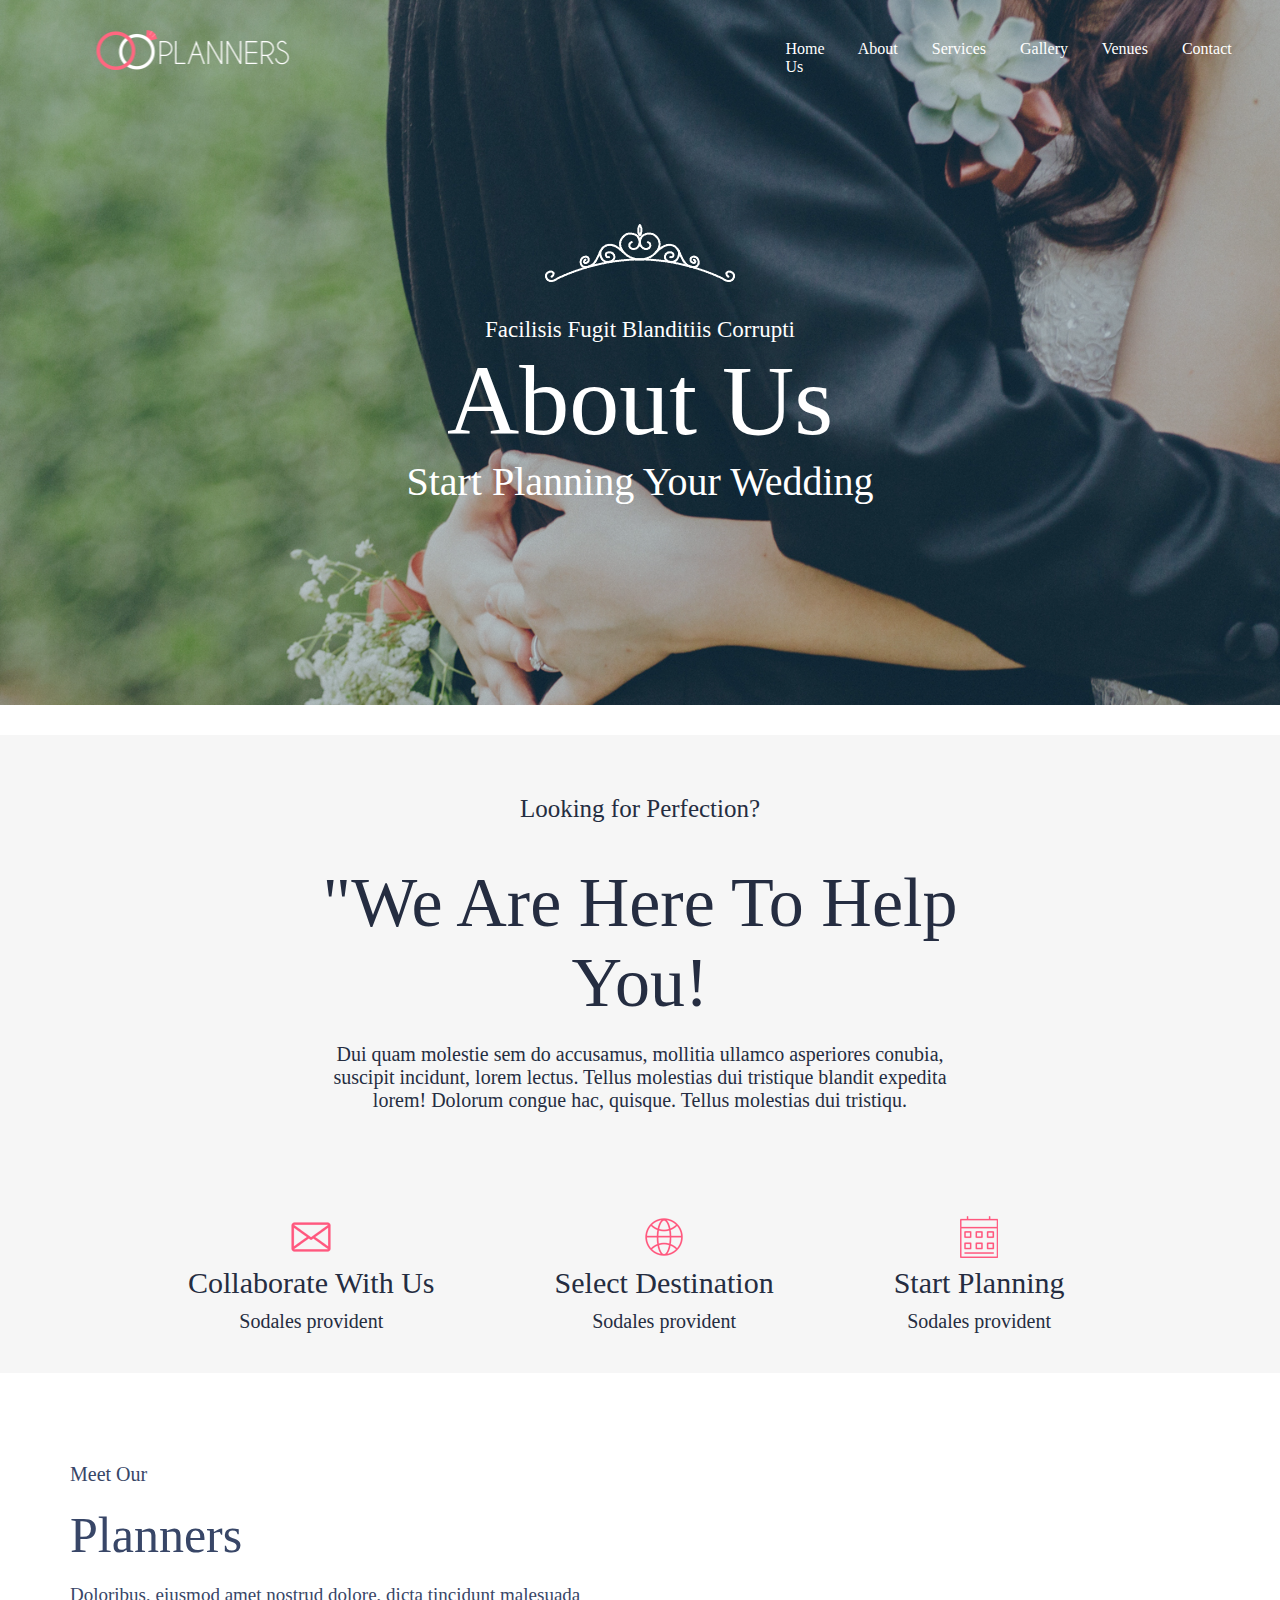
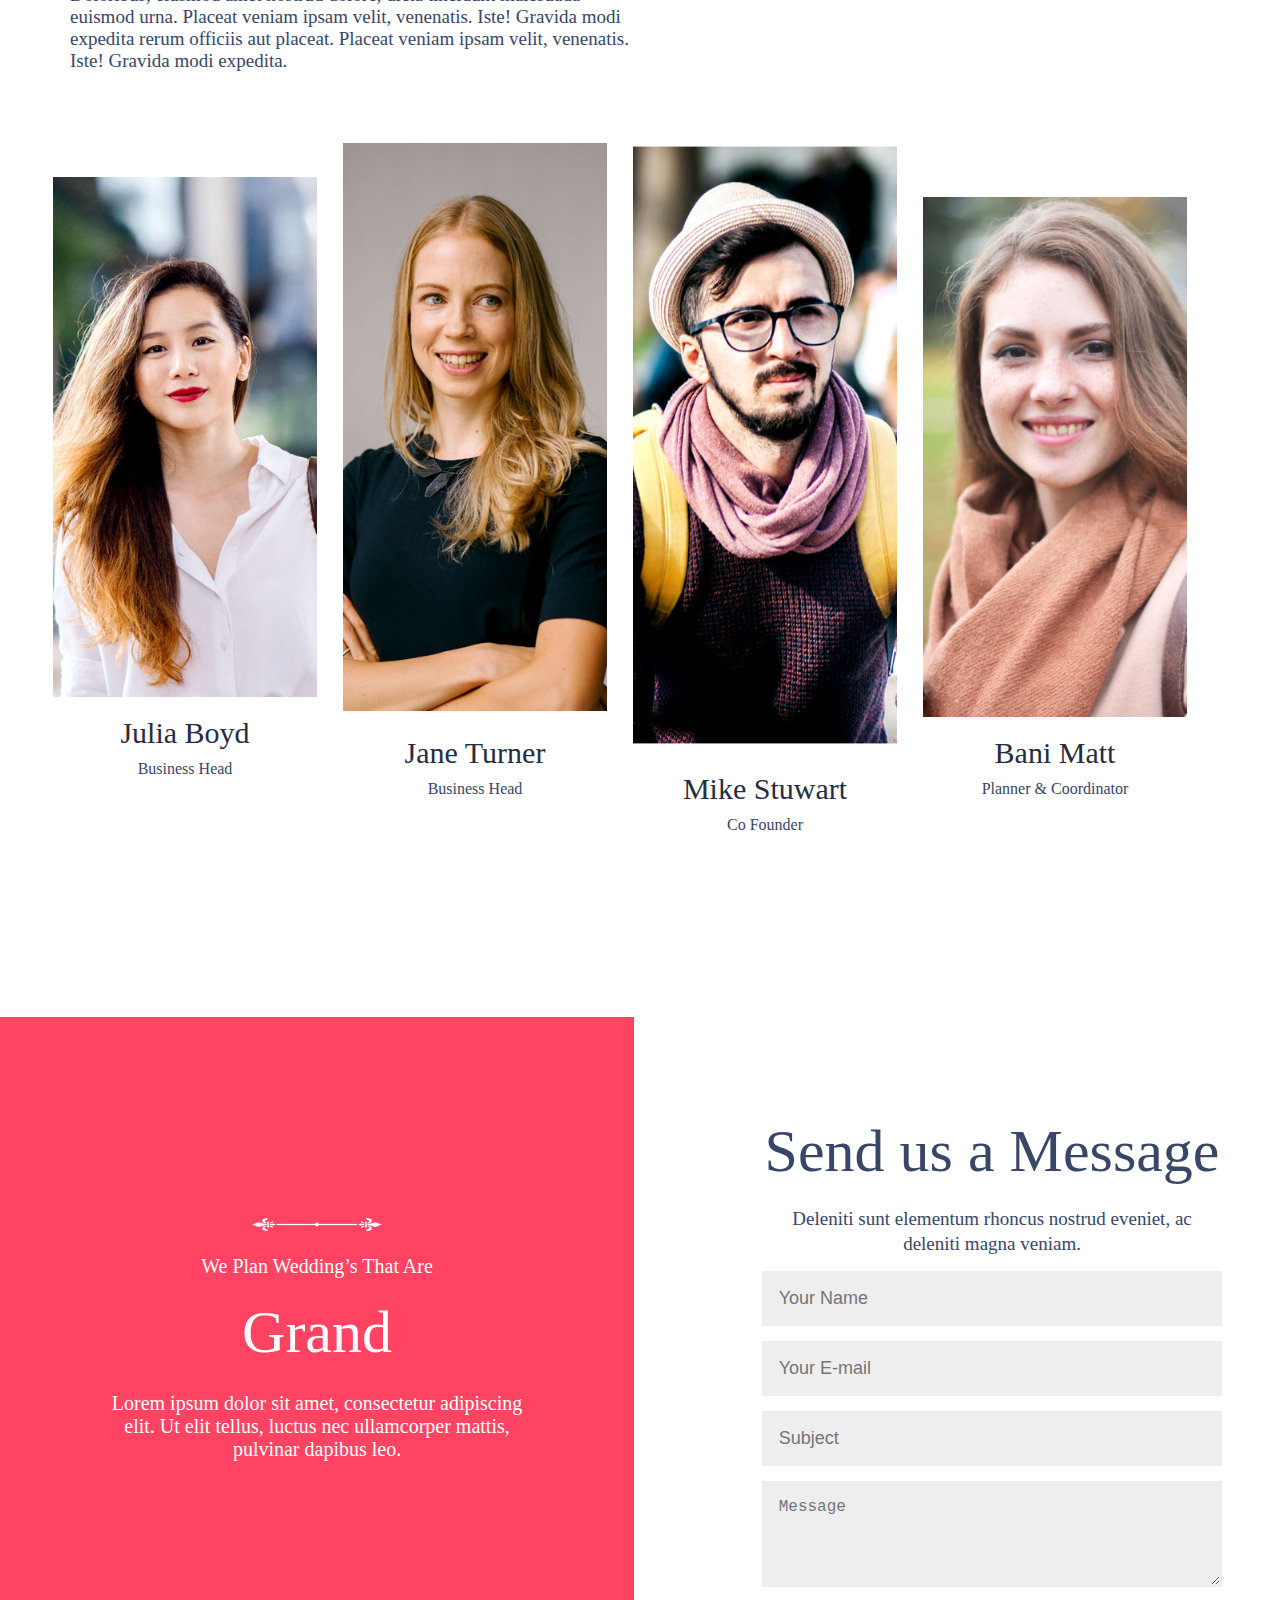
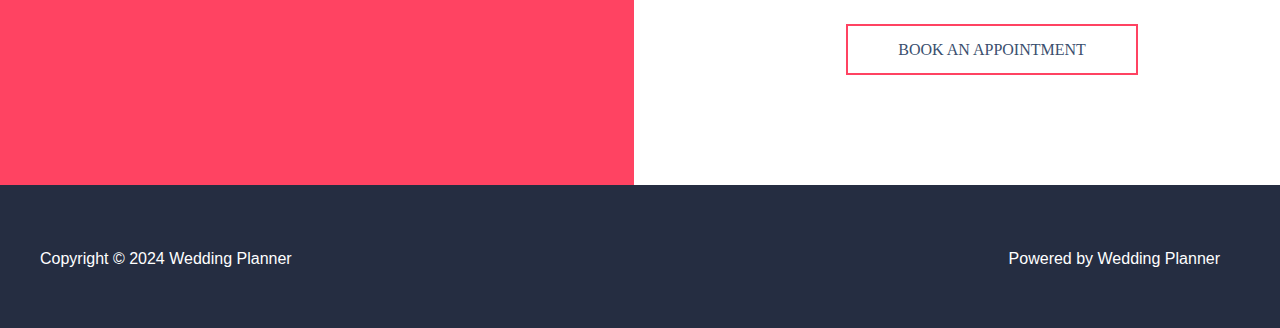
<file: About Us.html>
<!DOCTYPE html>
<html lang="en">
<head>
    <meta charset="UTF-8">
    <meta name="viewport" content="width=device-width, initial-scale=1.0">
    <title>About Us- Wedding Planner</title>
    <link rel="shortcut icon" href="Index_page_images/favicon01-free-img.png" type="image/x-icon">
    <link rel="stylesheet" href="About Us.css">
    <link rel="stylesheet" href="https://cdnjs.cloudflare.com/ajax/libs/font-awesome/6.6.0/css/all.min.css" 
    integrity="sha512-Kc323vGBEqzTmouAECnVceyQqyqdsSiqLQISBL29aUW4U/M7pSPA/gEUZQqv1cwx4OnYxTxve5UMg5GT6L4JJg=="
     crossorigin="anonymous" referrerpolicy="no-referrer" />
</head>
<body>
    <section class="section1">
        <div class="tab1">
            <div class="l1">
                <a href="#"><img src="Index_page_images/ringlogo@2x-free-img.png" alt="def" ></a>
            </div>
            <button class="hamburger-icon">
                <span></span>
                <span></span>
                <span></span>
            </button>
            <div class="l2 menu">
                <a href="index.html">Home</a>
                <a href="About Us.html">About</a>
                <a href="Services.html">Services</a>
                <a href="Gallery.html">Gallery</a>
                <a href="Venues.html">Venues</a>
                <a href="Contact us.html">Contact Us</a>
            </div>
              <script>
                // Your JavaScript code here
                const hamburgerIcon = document.querySelector('.hamburger-icon');
                const menu = document.querySelector('.menu');
        
                hamburgerIcon.addEventListener('click', () => {
                    menu.classList.toggle('active');
                });
            </script>
        </div>
        <div class="header">
            <div class="hd1"><img src="Index_page_images/pic10-free-img.png" alt=""></div>
            <div class="hd2">Facilisis Fugit Blanditiis Corrupti</div>
            <div class="hd3" >About Us</div>
            <div class="hd4">Start Planning Your Wedding</div>
        </div>
    </section>
    <section class="section2">
        <div class="sect2">
        <p class="look">Looking for Perfection?</p>
        <P class="We">"We Are Here To Help You!</P>
        <p class="Dui">Dui quam molestie sem do accusamus, mollitia ullamco asperiores conubia, suscipit incidunt, lorem lectus.
             Tellus molestias dui tristique blandit expedita lorem! Dolorum congue hac, quisque. Tellus molestias dui tristiqu.</p>
        </div>
        <div class="lgsect2">
            <div class="hrh">
                <img src="AboutUs_page_images/icon-4.png" alt="">
                <p class="pr">Collaborate With Us </p>
                <p>Sodales provident</p>
            </div>
            <div class="hrh">
                <img src="AboutUs_page_images/icon-5.png" alt="">
                <p class="pr">Select Destination </p>
                <p>Sodales provident</p>
            </div>
            <div class="hrh">
                <img src="AboutUs_page_images/icon-6.png" alt="">
                <p class="pr">Start Planning</p>
                <p>Sodales provident</p>
            </div>
        </div>
    </section>
    <section class="section3">

    </section>
    <section class="section4">
        <p class="byt yy">Meet Our </p>
        <p class="byt yzz">Planners </p>
        <p class="byt yz">Doloribus, eiusmod amet nostrud dolore, dicta tincidunt malesuada euismod urna. 
           Placeat veniam ipsam velit, venenatis. Iste! Gravida modi expedita rerum officiis
           aut placeat. Placeat veniam ipsam velit, venenatis. Iste! Gravida modi expedita.
        </p>
        <div class="teamcaption">
            <div class="imggg p9">
                <img src="AboutUs_page_images/team-1.jpg" alt="">
                <div class="HH4">
                    <p class="j1">Julia Boyd  </p> 
                    <p class="H4">Business Head</p>
                    <div class="social">
                        <i class="fa-brands fa-facebook"></i>
                        <i class="fa-brands fa-twitter"></i>
                        <i class="fa-brands fa-instagram"></i>
                    </div>
                </div>
            </div>
            <div class="imggg p8">
                <img src="AboutUs_page_images/team-2.jpg" alt="">
                <div class="HH4">
                    <p class="j1">Jane Turner  </p>
                    <p class="H4">Business Head </p>
                    <div class="social">
                        <i class="fa-brands fa-facebook"></i>
                        <i class="fa-brands fa-twitter"></i>
                        <i class="fa-brands fa-instagram"></i>
                    </div>
                </div>
            </div>
            <div class="imggg p7">
                <img src="AboutUs_page_images/team-3.jpg" alt="">
                <div class="HH4">
                    <p class="j1">Mike Stuwart </p>
                    <p class="H4">Co Founder</p>
                    <div class="social">
                        <i class="fa-brands fa-facebook"></i>
                        <i class="fa-brands fa-twitter"></i>
                        <i class="fa-brands fa-instagram"></i>
                    </div>
                </div>
            </div>
            <div class="imggg p6">
                <img src="AboutUs_page_images/team-4.jpg" alt="">
                <div class="HH4">
                    <p class="j1">Bani Matt </p>
                    <p class="H4">Planner & Coordinator</p>
                    <div class="social">
                        <i class="fa-brands fa-facebook"></i>
                        <i class="fa-brands fa-twitter"></i>
                        <i class="fa-brands fa-instagram"></i>
                    </div>     
                </div>
            </div>
        </div>
    </section>
    <section class="section8">
        <div class="sect8">
            <div class="Grandd">
                <div class="conbg">
                    <img src="Index_page_images/fancy-border-img.png" alt="">
                    <p class="pss1">We Plan Wedding’s That Are</p>
                    <p class="pss2">Grand</p>
                    <p class="pss3">Lorem ipsum dolor sit amet, consectetur adipiscing elit.
                         Ut elit tellus, luctus nec ullamcorper mattis, pulvinar dapibus leo.</p>
                    <div class="logoset">
                        <i class="fa-brands fa-facebook"></i>
                        <i class="fa-brands fa-twitter"></i>
                        <i class="fa-brands fa-instagram"></i>
                        <i class="fa-brands fa-youtube"></i>
                    </div>
                </div>
            </div>
            <div class="sendM">
                <div class="notl">
                    <p class="ps1">Send us a Message</p>
                    <p class="ps2">Deleniti sunt elementum rhoncus nostrud eveniet, ac deleniti magna veniam.</p>
                    <form action="" class="seck">
                        <input type="text" name="username" placeholder="Your Name" id="username" required> <br>
                        <input type="email" placeholder="Your E-mail" required> <br>
                        <input type="text" placeholder="Subject"> <br>
                        <textarea name="message" id="message" rows="4" cols="11" placeholder="Message" required></textarea> <br>
                        <!-- <button type="submit" class="ss3">Send Now</button> -->
                        <div class="book" type="submit">
                            <a href="#" class="bk">BOOK AN APPOINTMENT</a>
                        </div>
                    </form>
                </div>
            </div>
        </div>
    </section>
    <section class="section9">
        <div class="cont9">
            <div class="f9">
                <p>Copyright © 2024 Wedding Planner</p>
            </div>
            <div class="f9 la9">
                    <p>Powered by Wedding Planner</p>
            </div>
        </div>
    </section>
    
</body>
</html>
</file>
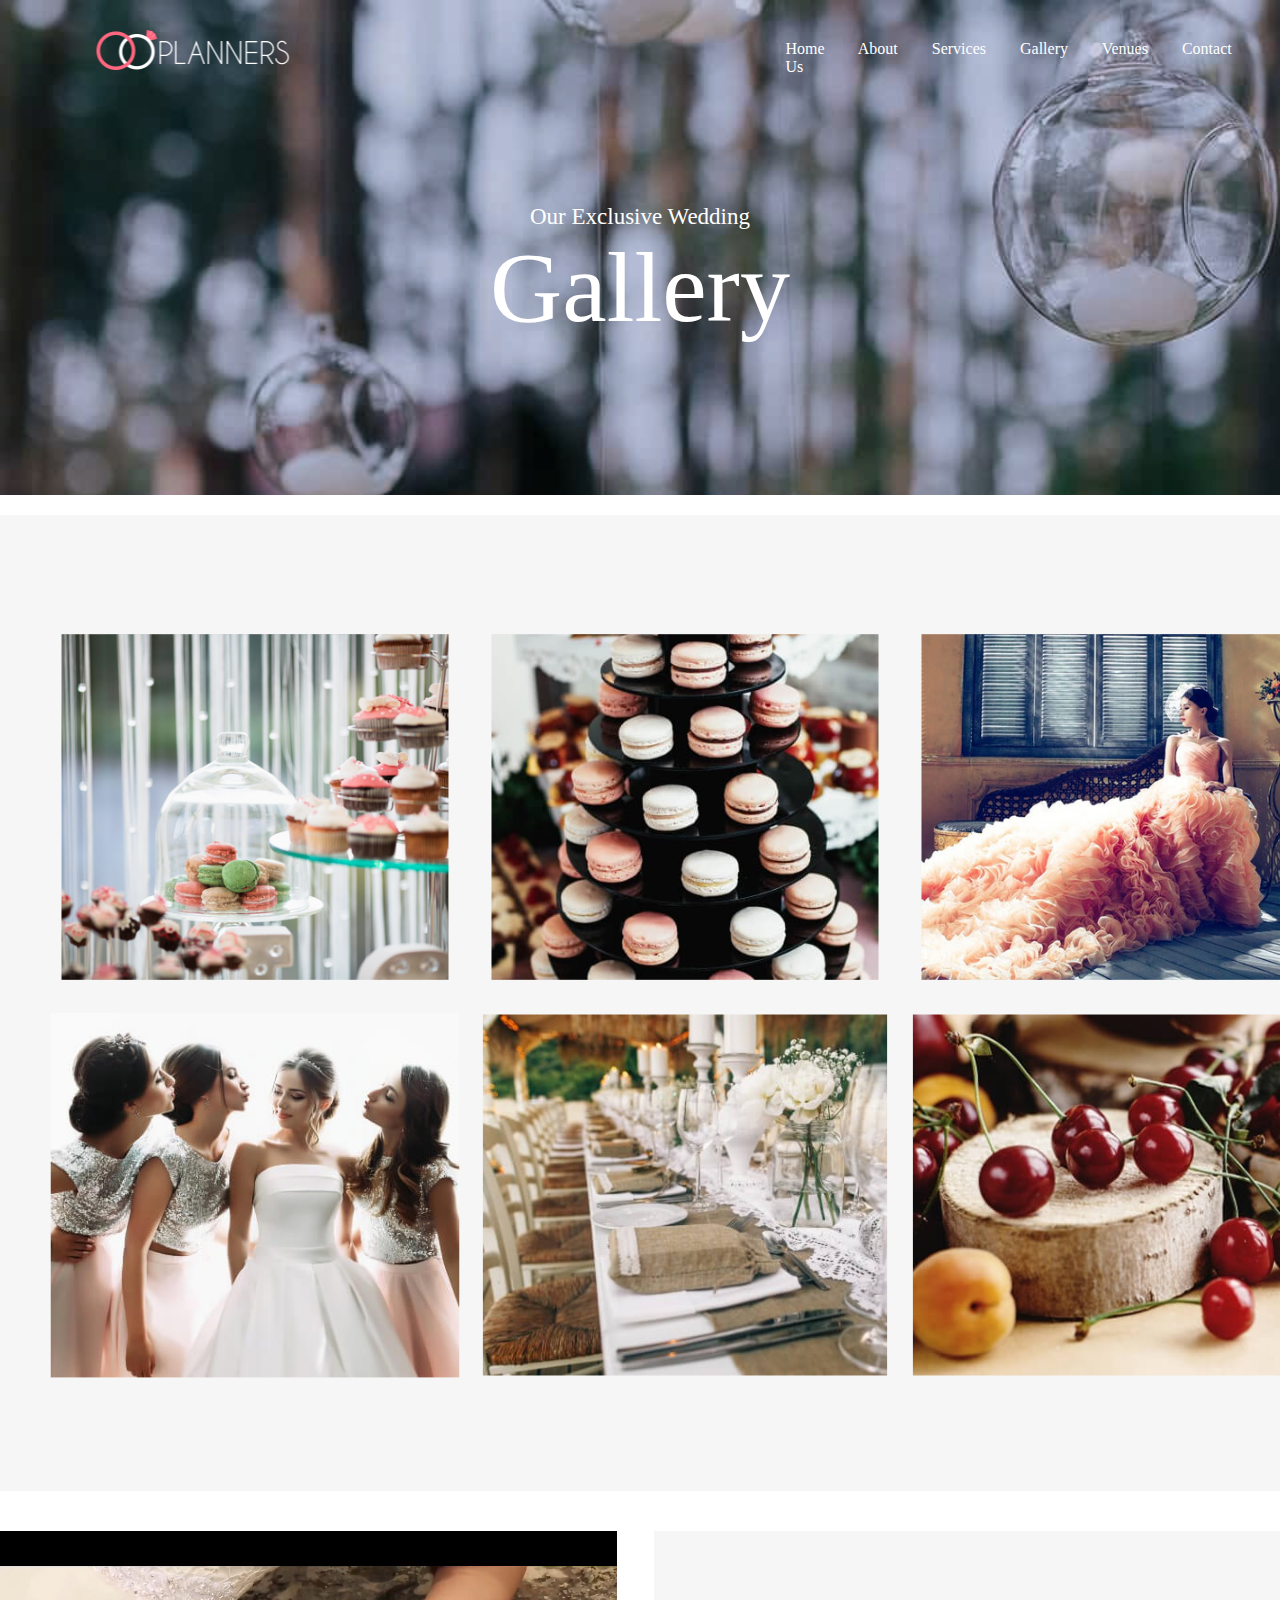
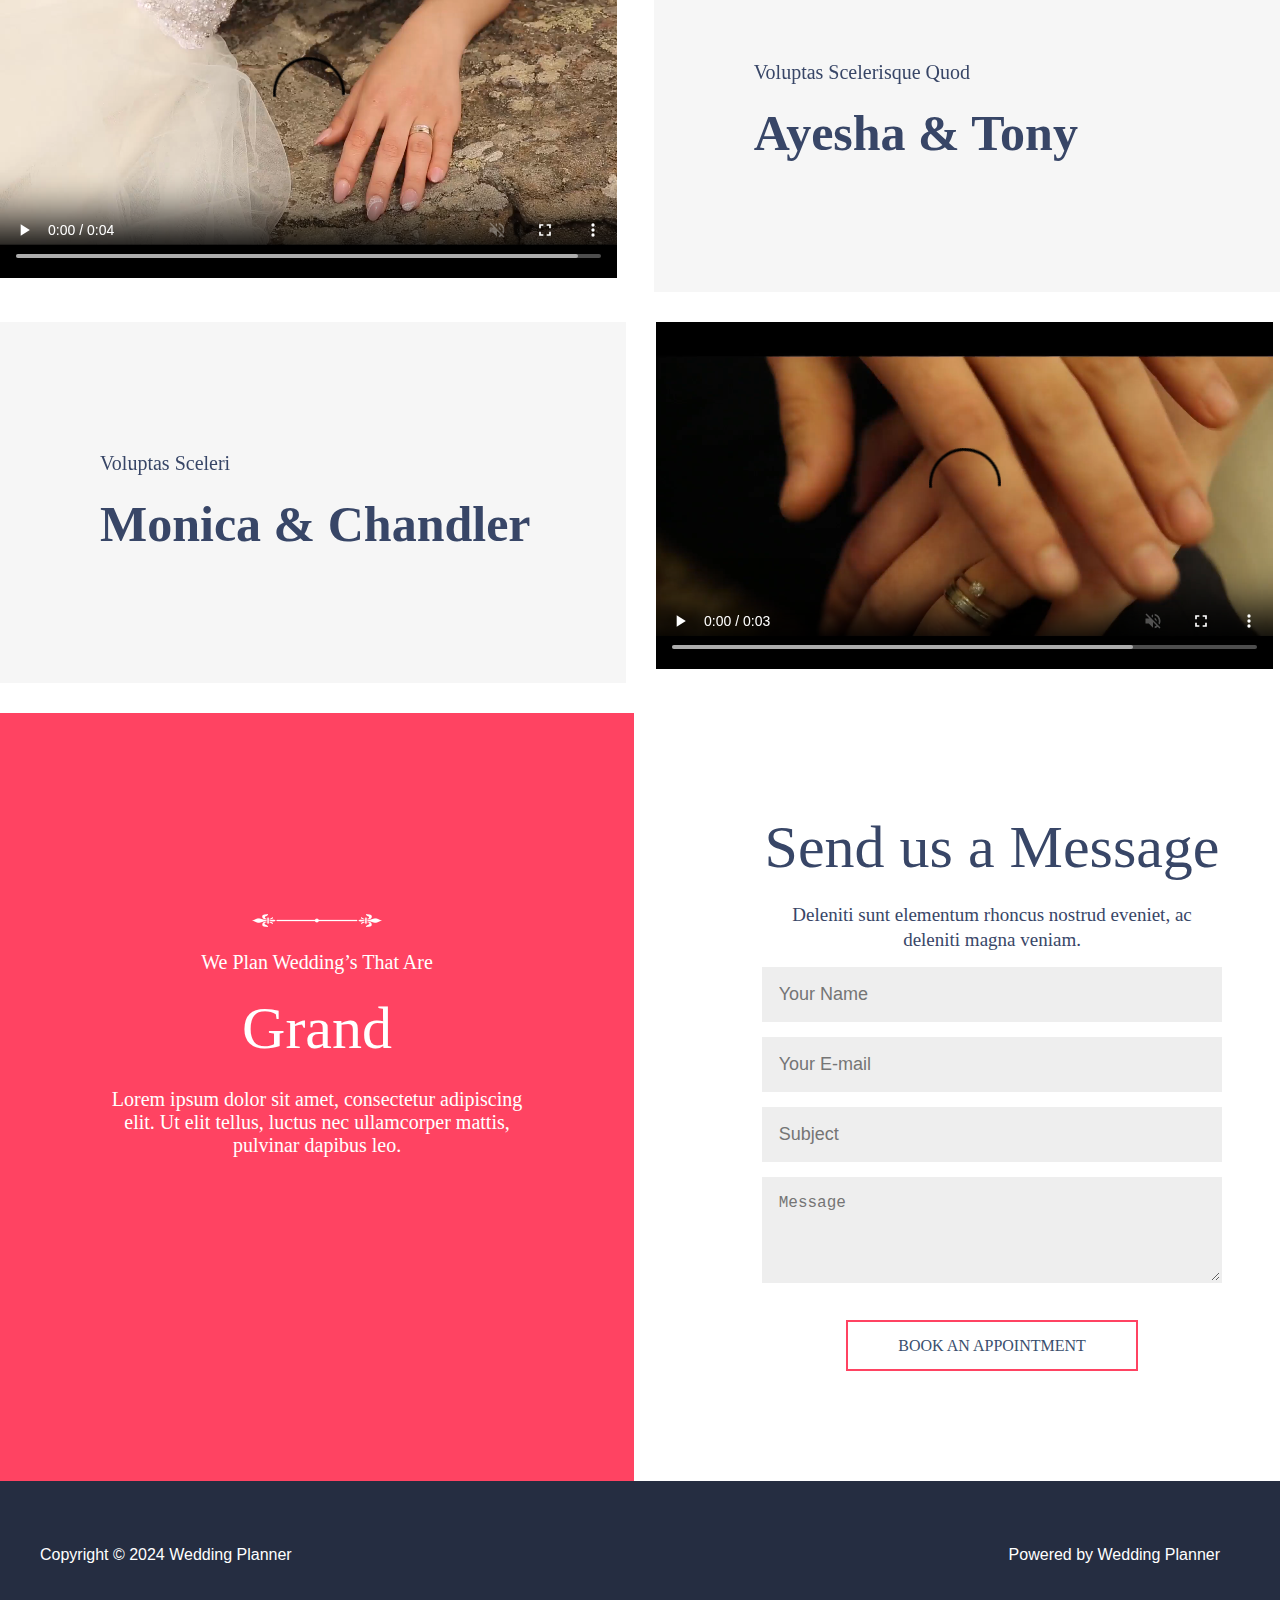
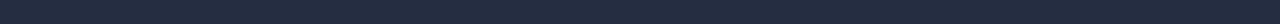
<file: Gallery.html>
<!DOCTYPE html>
<html lang="en">
<head>
    <meta charset="UTF-8">
    <meta name="viewport" content="width=device-width, initial-scale=1.0">
    <title>Gallery - Wedding Planner</title>
    <link rel="shortcut icon" href="Index_page_images/favicon01-free-img.png" type="image/x-icon">
    <link rel="stylesheet" href="Gallery.css">
    <link rel="stylesheet" href="https://cdnjs.cloudflare.com/ajax/libs/font-awesome/6.6.0/css/all.min.css" 
    integrity="sha512-Kc323vGBEqzTmouAECnVceyQqyqdsSiqLQISBL29aUW4U/M7pSPA/gEUZQqv1cwx4OnYxTxve5UMg5GT6L4JJg=="
     crossorigin="anonymous" referrerpolicy="no-referrer" />
</head>
<body>
    <section class="section1">
        <div class="tab1">
            <div class="l1">
                <a href="#"><img src="Index_page_images/ringlogo@2x-free-img.png" alt="def" ></a>
            </div>
            <button class="hamburger-icon">
                <span></span>
                <span></span>
                <span></span>
            </button>
            <div class="l2 menu">
                <a href="index.html">Home</a>
                <a href="About Us.html">About</a>
                <a href="Services.html">Services</a>
                <a href="Gallery.html">Gallery</a>
                <a href="Venues.html">Venues</a>
                <a href="Contact us.html">Contact Us</a>
            </div>
              <script>
                // Your JavaScript code here
                const hamburgerIcon = document.querySelector('.hamburger-icon');
                const menu = document.querySelector('.menu');
        
                hamburgerIcon.addEventListener('click', () => {
                    menu.classList.toggle('active');
                });
            </script>
        </div>
        <div class="header">
            <div class="hd2">Our Exclusive Wedding</div>
            <div class="hd3" >Gallery</div>
        </div>
    </section>
    <section class="section2">
            <div class="sect2">
                <div class="imgset">
                    <div class="img1a">
                        <img src="Index_page_images/pic60-free-img-2.jpg" alt="" class="p1">
                        <img src="Index_page_images/pic62-free-img.jpg" alt="" class="p4">
                    </div>
                    <div class="img2a">
                        <img src="Index_page_images/pic64-free-img.jpg" alt="" class="p2">
                        <img src=" Index_page_images/pic63-free-img.jpg" alt="" class="p5">
                    </div>
                    <div class="img3a">
                        <img src="Index_page_images/pic59-free-img.jpg" alt="" class="p3">
                        <img src=" Index_page_images/pic61-free-img.jpg" alt="" class="p6">
                    </div>  
                </div>
            </div>
    </section>
    <section class="section3">
        <div class="video">
            <div class="ytube">
                <video width="99%" controls muted>
                    <source src="videos/wed-free-img.mp4">
                </video>
            </div>
            <div class="text">
                <p class="p01">Voluptas Scelerisque Quod</p>
                <p class="p02">Ayesha & Tony</p>
            </div>
        </div>
        <div class="video">
            <div class="text">
                <p class="p01">Voluptas Sceleri</p>
                <p class="p02">Monica & Chandler</p>
            </div>  
            <div class="ytubee">
                <video width="99%" controls muted>
                    <source src="videos/wed02-free-img.mp4">
                </video>
            </div>
        </div>
    </section>
    <section class="section8">
        <div class="sect8">
            <div class="Grandd">
                <div class="conbg">
                    <img src="Index_page_images/fancy-border-img.png" alt="">
                    <p class="pss1">We Plan Wedding’s That Are</p>
                    <p class="pss2">Grand</p>
                    <p class="pss3">Lorem ipsum dolor sit amet, consectetur adipiscing elit.
                         Ut elit tellus, luctus nec ullamcorper mattis, pulvinar dapibus leo.</p>
                    <div class="logoset">
                        <i class="fa-brands fa-facebook"></i>
                        <i class="fa-brands fa-twitter"></i>
                        <i class="fa-brands fa-instagram"></i>
                        <i class="fa-brands fa-youtube"></i>
                    </div>
                </div>
            </div>
            <div class="sendM">
                <div class="notl">
                    <p class="ps1">Send us a Message</p>
                    <p class="ps2">Deleniti sunt elementum rhoncus nostrud eveniet, ac deleniti magna veniam.</p>
                    <form action="" class="seck">
                        <input type="text" name="username" placeholder="Your Name" id="username" required> <br>
                        <input type="email" placeholder="Your E-mail" required> <br>
                        <input type="text" placeholder="Subject"> <br>
                        <textarea name="message" id="message" rows="4" cols="11" placeholder="Message" required></textarea> <br>
                        <!-- <button type="submit" class="ss3">Send Now</button> -->
                        <div class="book" type="submit">
                            <a href="#" class="bk">BOOK AN APPOINTMENT</a>
                        </div>
                    </form>
                </div>
            </div>
        </div>
    </section>
    <section class="section9">
        <div class="cont9">
            <div class="f9">
                <p>Copyright © 2024 Wedding Planner</p>
            </div>
            <div class="f9 la9">
                    <p>Powered by Wedding Planner</p>
            </div>
        </div>
    </section>
</body>
</html>
</file>
<file: About Us.css>
*{
    margin: 0px;
    padding: 0px;
    box-sizing: border-box;
}
section{
    font-family: "libre Baskerville", serif;
}
.section1{
    background-image: url('AboutUs_page_images/about-bg.jpg');
    background-color: rgb(37, 47, 55, 0.4);
    background-blend-mode: overlay;
    background-size: cover;
    background-position: center center;
    background-repeat: no-repeat;
    background-attachment: fixed;
}
.tab1{
    display: flex;
    padding-top: 10px;
    padding-bottom: 70px;
}
.l1{
    width: 50%;
    
}
.hamburger-icon {
    background-color: transparent;
    border-style: none;
}
.l1 img{
    transform: scale(0.5);
}
.l2{
    margin-top: 30px;
   margin-left: 150px;
}
.l2 a{
    
    margin-right: 30px;
    text-decoration: none;
    color: white;
}
.header{
    text-align: center;
    padding-top: 60px;
    color: white;
    padding-bottom: 200px;
}
.hd2{
    padding-top: 30px;
    font-size: 23px;
}
.hd3{
    font-size: 100px;
}
.hd4{
    font-size: 40px;
}
.section2{
    margin-top: 30px;
    text-align: center;
    background-color: #F6F6F6;
    margin-bottom: 30px;
}
.sect2{
    padding: 60px 0 50px 0 ;
    text-align: center;
}
.look{
    font-size: 25px;
    font-weight: 00;
    color: #252D41;
}
.We{
    font-size: 70px;
    padding-top: 40px;
    color: #252D41;
    width: 50%;
    margin: 0 auto;
    text-align: center;
}
.Dui{
    padding-top: 20px;
    font-size: 20px;
    color: #252D41;
    width: 50%;
    margin: 0 auto;
    text-align: center;
    padding-bottom: 40px;    
}
.lgsect2{
    display: flex;
    width: 80%;
    margin: 0 auto;
    text-align: center;
}
.hrh{
    padding: 10px 60px 40px 60px;
}
.lgsect2 .pr{
    font-size: 30px;
    padding-bottom: 10px;
}
.lgsect2 p{
    color: #252D41;
    font-size: 20px;
}
.section4{
    margin-top: 80px;
    margin-bottom: 130px;
}
.teamcaption{
    display: flex;
    padding-left: 20px;
}
.byt{
    color: #384667;
    text-align: left;
    padding-left: 70px;
}
.yy{
    font-size: 20px;
    padding-top: 10px;
}
.yzz{
    font-size: 50px;
    padding-top: 20px;
}
.yz{
    font-size: 19px;
    padding-top: 20px;
    width: 50%;
}
.imgg{
    text-align: center;
}
.imggg img{
    transform: scale(0.8);
    flex: 1;
}
.p9{
    padding-top: 40px;
}
.p6{
    padding-top: 60px;
}
.p8, .p7, .p6{
    margin-left: -40px;
}
.HH4{
    text-align: center;
    margin-top: -30px;
}
.j1{
    color: #252d41;
    font-size: 30px;
    padding-bottom: 10px;
    margin-top: -50px;
}
.H4{
    color: #384667;
    font: 20px;
    padding-bottom: 20px;
}
.social{
    padding-top: 10px;
    font-size: 20px;
    cursor: pointer;
}
.social i{
    padding-left: 10px;
    color: #FF4362;
}

.section8{
    margin-top: 30px;
}
.sect8{
    display: flex;
}
.Grandd{
    width: 50%;
    color: white;
    background-color: #FF4362;
}
.conbg{
    padding-top: 200px;
    padding-bottom: 250px;
    text-align: center;
}
.pss1{
    padding-top: 20px;
    font-size: 20px;
}
.pss2{
    padding-top: 20px;
    font-size: 60px;
}
.pss3{
    padding-top: 25px;
    width: 70%;
    margin: 0 auto;
    text-align: center;
    font-size: 20px;
}
.notl{
    padding-top: 100px;
    padding-left: 70px;
    /* width: 80%;
    margin: 0 auto; */
    text-align: center;
}
.ps1{
    font-size: 60px;
    color: #384667;
}
.ps2{
    padding-top: 20px;
    line-height: 25px;
    font-size: 19px;
    width: 80%;
    text-align: center;
    margin: 0 auto;
    color: #384667;
}
.logoset{
    padding-top: 40px;
    font-size: 30px;
    cursor: pointer;
}
.logoset i{
    padding-left: 30px;
}
.book{
    padding-top: 50px;
}
input{
    margin-top: 15px;
    font-size: large;
    width: 80%;
    padding: 15px 15px 15px 15px;
    background-color: #EEEEEE;
    border: 2px solid  #EEEEEE;
}
textarea{
    margin-top: 15px;
    font-size: large;
    width: 80%;
    padding: 15px 15px 15px 15px;
    background-color: #EEEEEE;
    border: 2px solid #EEEEEE;
}
.bk{
    text-decoration: none;
    color: #3A4F6E;
    border: 2px solid #FF4362;
    padding: 15px 50px 15px 50px;
}
.bk:hover{
    font-family: Montserrat, sans-serif;
    color: white;
    background-color: #FF4362;
}
.section9{
    background-color: #252D41;
}
.cont9{
    display: flex;
    padding: 20px;
    padding-bottom: 15px;
    font-family: 'Gill Sans', sans-serif;
    font-weight: 400;
    font-display: swap;
    width: 100%;
}
.f9{
    width: 50%;
    color: white;
    padding: 45px 20px 45px 20px;
}
.la9{
    text-align: right;
    padding-right: 40px;
}




/* Extra Small (XS) */
/* Styles for mobile phones */
@media (max-width: 575px) {
    .section1{
        width: 100%;
    }
    .l1 img{
        margin-left: -70px;
    }
    .header{
        padding-bottom: 100px;
    }
    .hd3{
        font-size: 70px;
    }
    .hamburger-icon {
        margin-top: 20px;
        display: flex;
        flex-direction: column;
        justify-content: space-between;
        width: 25px;
        height: 20px;
        cursor: pointer;
        text-align: right;
        position: absolute;
        top: 20px; 
        right: 20px; 
        z-index: 999;
        border-style: none;
        background-color: transparent;
    }
    
    .hamburger-icon span {
        display: block;
        width: 100%;
        height: 2px;
        background-color: black;
    }
    
    .menu {
        display: none;
        position: relative;
        top: 0;
        left: 0;
        width: 100%;
        height: 100%;
        /* background-color: rgba(0, 0, 0, 0.8); */
        z-index: 999;
    }
    .menu.active {
        display: block;
    }
    .lgsect2{
        display: block;
        text-align: center;
    }
    .section4{
        text-align: center;
    }
    .yz{
        width: auto;
    }
    .teamcaption{
        padding-left: 0px;
        display: block;
        width: 100%;
    }
    .teamcaption img{
        width: 50%;
        margin-bottom: 30px;
    }
    .sect8{
        display: block;
    }
    .Grandd{
        width: 100%;
        padding-bottom: 50px;
    }
    .conbg{
        padding-top: 40px;
        padding-bottom: 25px;
    }
    .notl{
        padding-top: 30px;
        padding-left: 0px;
    }
    .ps2{
        width: 100%;
    }
    .seck{
        margin-bottom: 100px;
    }
    .cont9{
        width: 100%;
    }
    .f9{
        font-size: 13px;
    }
    
}

/* Small (S) */
/* Styles for small tablets */
@media (min-width: 576px) and (max-width: 767px) {
    .section1{
        width: 100%;
    }
    .l1 img{
        margin-left: -70px;
    }
    .header{
        padding-bottom: 100px;
    }
    .hd3{
        font-size: 70px;
    }
    .hamburger-icon {
        margin-top: 20px;
        display: flex;
        flex-direction: column;
        justify-content: space-between;
        width: 25px;
        height: 20px;
        cursor: pointer;
        text-align: right;
        position: absolute;
        top: 20px; 
        right: 20px; 
        z-index: 999;
        border-style: none;
        background-color: transparent;
    }
    
    .hamburger-icon span {
        display: block;
        width: 100%;
        height: 2px;
        background-color: black;
    }
    
    .menu {
        display: none;
        position: relative;
        top: 0;
        left: 0;
        width: 100%;
        height: 100%;
        /* background-color: rgba(0, 0, 0, 0.8); */
        z-index: 999;
    }
    .menu.active {
        display: block;
    }
    .lgsect2{
        margin-left: 0px;
        margin-right: 0px;
    }
    .teamcaption{
        padding-left: 0px;
        width: 100%;
    }
    .teamcaption img{
        width: 90%;
        margin-bottom: 30px;
    }
    .sect8{
        display: block;
    }
    .Grandd{
        width: 100%;
    }
    .conbg{
        padding-top: 40px;
        padding-bottom: 25px;
    }
    .notl{
        padding-top: 30px;
        padding-left: 0px;
    }
    .ps2{
        width: 100%;
    }
    .seck{
        margin-bottom: 100px;
    }
    .cont9{
        width: 100%;
    }
    .f9{
        font-size: 13px;
    }

}

/* Medium (M) */
/* Styles for larger tablets and smaller laptops */
@media (min-width: 768px) and (max-width: 991px) {
    .l2{
        width: 70%;
        margin-left: 100px;
    } 
    .section2{
        width: 100%;
    } 
    .teamcaption{
        padding-left: 0px;
        width: 100%;
    }
    .teamcaption img{
        width: 90%;
    }

}

/* Large (L) */
/* Styles for laptops and desktops */
@media (min-width: 992px) and (max-width: 1200px) {
    .l2{
        width: 50%;
        margin-left: 150px;
    }
    .teamcaption{
        padding-left: 0px;
    }
}
</file>
<file: Gallery.css>
*{
    margin: 0px;
    padding: 0px;
    box-sizing: border-box;
}
section{
    font-family: "libre Baskerville", serif;
}
.section1{
    background-image: url('Gallery_page_images/pic25-free-img.jpg');
    background-color: #65666f;
    background-blend-mode: overlay;
    background-size: cover;
    background-position: center center;
    background-repeat: no-repeat;
    background-attachment: fixed;
}
.tab1{
    display: flex;
    padding-top: 10px;
    padding-bottom: 70px;
}
.l1{
    width: 50%;
    
}
.l1 img{
    transform: scale(0.5);
}
.l2{
    margin-top: 30px;
   margin-left: 150px;
}
.l2 a{
    
    margin-right: 30px;
    text-decoration: none;
    color: white;
}
.hamburger-icon {
    background-color: transparent;
    border-style: none;
}
.header{
    text-align: center;
    padding-top: 10px;
    color: white;
    padding-bottom: 150px;
}
.hd2{
    padding-top: 30px;
    font-size: 23px;
}
.hd3{
    font-size: 100px;
}
.section2{
    margin-top: 20px;
    background-color: #f6f6f6;
}
.sect2{
    padding: 100px 48px 100px 40px;
}
.imgset{
    display: flex;
}
.p1{
    transform: scale(0.9);
}
.p2{
    transform: scale(0.9);
}
.p3{
    transform: scale(0.9);
}
.p4{
    transform: scale(0.95);
}
.p5{
    transform: scale(0.94);
}
.p6{
    transform: scale(0.94);
}
.section3{
    margin-top: 40px;
    
}
.video{
    display: flex;
    margin-bottom: 30px;
    margin-right: 0px;
}
.ytube{
    width: 50%;
    margin-right: 30px;
}
.ytubee{
    margin-left: 30px;
    width: 50%;
}
.text{
    background-color: #f6f6f6;
    /* padding-top: 150px; */
    padding-left: 100px;
    padding-top: 130px;
    padding-bottom: 130px;
    width: 50%;
    align-self: center;
}
.p01{
    font-size: 20px;
    color: #384667;
    padding-bottom: 20px;
}
.p02{
    font-size: 50px;
    font-weight: bold;
    color: #384667;
}





.section8{
    margin-top: 30px;
}
.sect8{
    display: flex;
}
.Grandd{
    width: 50%;
    color: white;
    background-color: #FF4362;
}
.conbg{
    padding-top: 200px;
    padding-bottom: 250px;
    text-align: center;
}
.pss1{
    padding-top: 20px;
    font-size: 20px;
}
.pss2{
    padding-top: 20px;
    font-size: 60px;
}
.pss3{
    padding-top: 25px;
    width: 70%;
    margin: 0 auto;
    text-align: center;
    font-size: 20px;
}
.notl{
    padding-top: 100px;
    padding-left: 70px;
    /* width: 80%;
    margin: 0 auto; */
    text-align: center;
}
.ps1{
    font-size: 60px;
    color: #384667;
}
.ps2{
    padding-top: 20px;
    line-height: 25px;
    font-size: 19px;
    width: 80%;
    text-align: center;
    margin: 0 auto;
    color: #384667;
}
.logoset{
    padding-top: 40px;
    font-size: 30px;
    cursor: pointer;
}
.logoset i{
    padding-left: 30px;
}
.book{
    padding-top: 50px;
}
input{
    margin-top: 15px;
    font-size: large;
    width: 80%;
    padding: 15px 15px 15px 15px;
    background-color: #EEEEEE;
    border: 2px solid  #EEEEEE;
}
textarea{
    margin-top: 15px;
    font-size: large;
    width: 80%;
    padding: 15px 15px 15px 15px;
    background-color: #EEEEEE;
    border: 2px solid #EEEEEE;
}
.bk{
    text-decoration: none;
    color: #3A4F6E;
    border: 2px solid #FF4362;
    padding: 15px 50px 15px 50px;
}
.bk:hover{
    font-family: Montserrat, sans-serif;
    color: white;
    background-color: #FF4362;
}
.section9{
    background-color: #252D41;
}
.cont9{
    display: flex;
    padding: 20px;
    padding-bottom: 15px;
    font-family: 'Gill Sans', sans-serif;
    font-weight: 400;
    font-display: swap;
    width: 100%;
}
.f9{
    width: 50%;
    color: white;
    padding: 45px 20px 45px 20px;
}
.la9{
    text-align: right;
    padding-right: 40px;
}


/* Extra Small (XS) */
/* Styles for mobile phones */
@media (max-width: 575px) {
    .section1{
        width: 100%;
    }
    .l1 img{
        margin-left: -70px;
    }
    .header{
        padding-bottom: 100px;
    }
    .hd3{
        font-size: 70px;
    }
    .hamburger-icon {
        margin-top: 20px;
        display: flex;
        flex-direction: column;
        justify-content: space-between;
        width: 25px;
        height: 20px;
        cursor: pointer;
        text-align: right;
        position: absolute;
        top: 20px; 
        right: 20px; 
        z-index: 999;
        border-style: none;
        background-color: transparent;
    }
    
    .hamburger-icon span {
        display: block;
        width: 100%;
        height: 2px;
        background-color: #333;
    }
    
    .menu {
        display: none;
        position: relative;
        top: 0;
        left: 0;
        width: 100%;
        height: 100%;
        /* background-color: rgba(0, 0, 0, 0.8); */
        z-index: 999;
    }
    .menu.active {
        display: block;
    }
    .imgset{
        display: block;
        width: 100%;
        text-align: center;
    }
    .video{
        display: block;
        width: 100%;
        margin-left: 1px;
    }
    .text{
        width: 100%;
        padding-left: 0px;
        text-align: center;
    }
    .ytube{
        width: 100%;
        margin-bottom: 30px;
    }
    .ytubee{
        width: 100%;
        margin-top: 30px;
        margin-left: 0px;
    }
    .sect8{
        display: block;
    }
    .Grandd{
        width: 100%;
        padding-bottom: 50px;
    }
    .conbg{
        padding-top: 40px;
        padding-bottom: 25px;
    }
    .notl{
        padding-top: 30px;
        padding-left: 0px;
    }
    .ps2{
        width: 100%;
    }
    .seck{
        margin-bottom: 100px;
    }
    .cont9{
        width: 100%;
    }
    .f9{
        font-size: 13px;
    }
}

/* Small (S) */
/* Styles for small tablets */
@media (min-width: 576px) and (max-width: 767px) {
    .section1{
        width: 100%;
        background-position: left center;
    }
    .l1 img{
        margin-left: -70px;
    }
    .header{
        padding-bottom: 100px;
    }
    .hd3{
        font-size: 70px;
    }
    .hamburger-icon {
        margin-top: 20px;
        display: flex;
        flex-direction: column;
        justify-content: space-between;
        width: 25px;
        height: 20px;
        cursor: pointer;
        text-align: right;
        position: absolute;
        top: 20px; 
        right: 20px; 
        z-index: 999;
        border-style: none;
        background-color: transparent;
    }
    
    .hamburger-icon span {
        display: block;
        width: 100%;
        height: 2px;
        background-color: #333;
    }
    
    .menu {
        display: none;
        position: relative;
        top: 0;
        left: 0;
        width: 100%;
        height: 100%;
        /* background-color: rgba(0, 0, 0, 0.8); */
        z-index: 999;
    }
    .menu.active {
        display: block;
    }
    .imgset{
        display: block;
        width: 100%;
        text-align: center;
    }
    .text{
        width: 100%;
        padding-left: 0px;
        text-align: center;
    }
    .video{
        display: block;
        width: 100%;
        margin-left: 0px;
    }
    .ytube{
        margin-bottom: 30px;
        width: 100%;
    }
    .ytubee{
        margin-top: 30px;
        margin-left: 0px;
        width: 100%;
    }
    .sect8{
        display: block;
    }
    .Grandd{
        width: 100%;
    }
    .conbg{
        padding-top: 40px;
        padding-bottom: 25px;
    }
    .notl{
        padding-top: 30px;
        padding-left: 0px;
    }
    .ps2{
        width: 100%;
    }
    .seck{
        margin-bottom: 100px;
    }
    .cont9{
        width: 100%;
    }
    .f9{
        font-size: 13px;
    }


}

/* Medium (M) */
/* Styles for larger tablets and smaller laptops */
@media (min-width: 768px) and (max-width: 991px) {
    .l2{
        width: 70%;
        margin-left: 100px;
    } 
    .section2{
        width: 100%;
    }
    .sect2{
        padding: 100px 0px 100px 0px;
    }
    .imgset img{
        width: 80%;
        padding-left: 20px;
    }

}

/* Large (L) */
/* Styles for laptops and desktops */
@media (min-width: 992px) and (max-width: 1200px) {
    .l2{
        width: 50%;
        margin-left: 150px;
    }
    .section2{
        width: 100%;
    }
    .sect2{
        padding: 100px 0px 100px 0px;
    }
    .imgset img{
        width: 80%;
        padding-left: 20px;
    }
}
</file>
